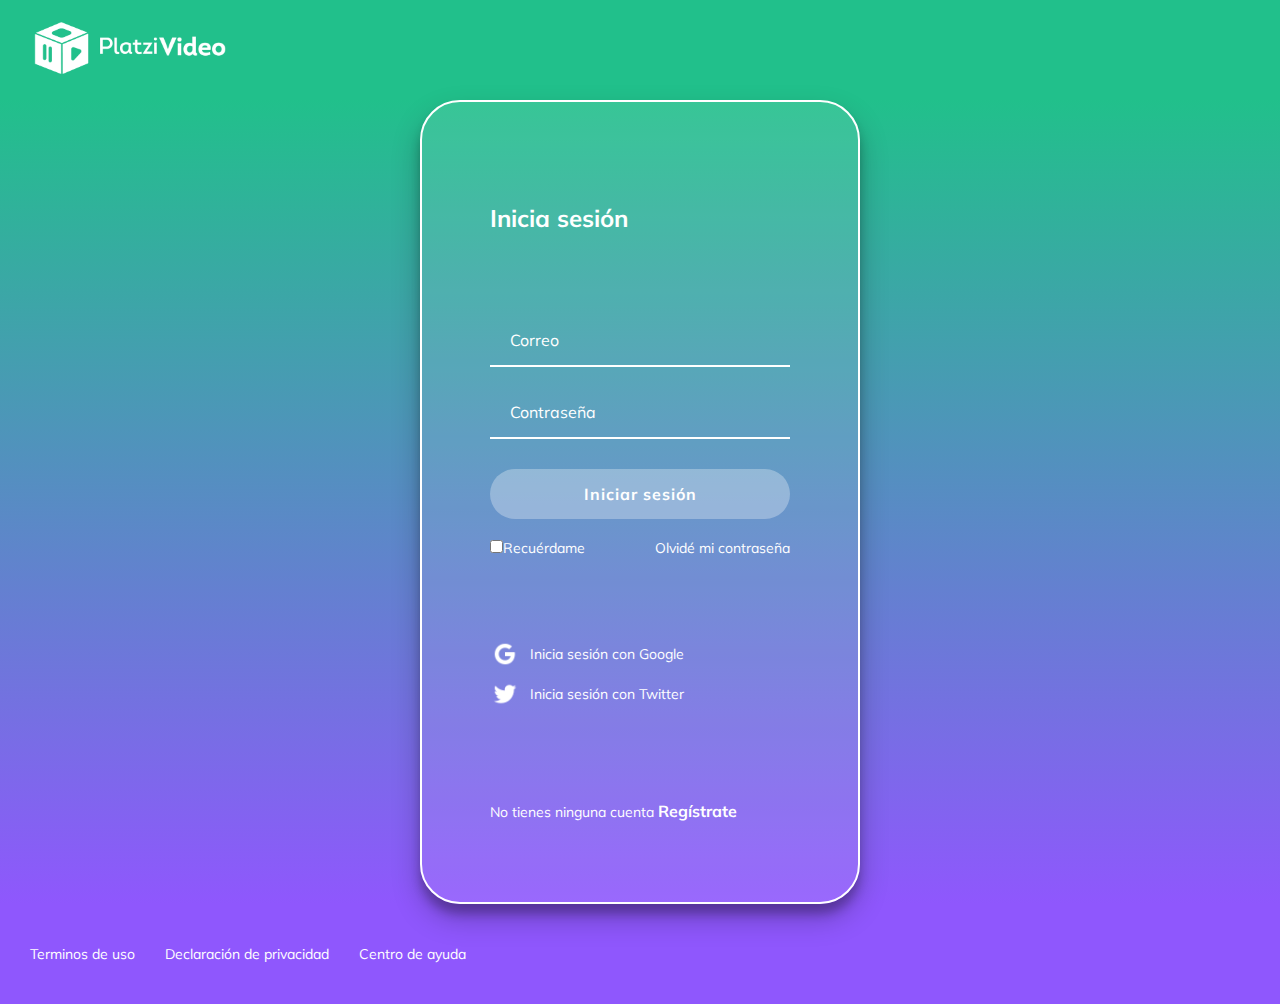
<file: iniciar-sesion.html>
<!DOCTYPE html>
<html lang="en">
<head>
  <meta charset="UTF-8">
  <meta name="viewport" content="width=device-width, initial-scale=1.0">
  <meta http-equiv="X-UA-Compatible" content="ie=edge">
  <!-- Font -->
  <link href="https://fonts.googleapis.com/css?family=Muli&display=swap" rel="stylesheet">
  <!-- Styles -->
  <link rel="stylesheet" href="css/styles-2.css">
  <!-- Title -->
  <title>Inicia Sesión</title>
</head>
<body>
  <header class="header">
    <a href="index.html"><img tabindex="0" class="header__img" src="img/logo.png" alt="Platzi Video"></a>
  </header>
  <section class="login">
    <section class="login__container">
      <h2 tabindex="0">Inicia sesión</h2>
      <form class="login__container--form">
        <input aria-label="Correo" class="input" type="text" placeholder="Correo">
        <input aria-label="Contraseña" class="input" type="password" placeholder="Contraseña">
        <button class="button">Iniciar sesión</button>
        <div class="login__container--remember-me">
          <label>
            <input type="checkbox" id="cbox1" value="first_checkbox">Recuérdame
          </label>
          <a href="/">Olvidé mi contraseña</a>
        </div>
      </form>
      <section class="login__container--social-media">
        <div><img src="img/google-icon.png"> Inicia sesión con Google</div>
        <div><img src="img/twitter-icon.png"> Inicia sesión con Twitter</div>
      </section>
      <p class="login__container--register">No tienes ninguna cuenta <a href="">Regístrate</a></p>
    </section>
  </section>
  <footer class="footer">
    <a href="/">Terminos de uso</a>
    <a href="/">Declaración de privacidad</a>
    <a href="/">Centro de ayuda</a>
  </footer>
</body>
</html>
</file>
<file: css/styles-2.css>
* {
    margin: 0;
    padding: 0;
}

body {
    margin: 0;
    font-family: 'Muli', sans-serif;
  }
  
  .header {
    align-items: center;
    background-color: #21c08b;
    color: white;
    display: flex;
    height: 100px;
    /* justify-content: space-between; */
    top: 0px;
    width: 100%;
  }
  
  .header__img {
    margin-left: 30px;
    width: 200px;
  }
  
  .login {
    background-image: linear-gradient(#21c08b, #8f57fd);
    display: flex;
    align-items: center;
    flex-direction: column;
    justify-content: center;
    padding: 0px 30px;
    min-height: calc(100vh - 200px); /* El ancho será igual al tamaño de todo el height menos 200px (100px del header + 100px del footer) */
  }
  
  .login__container {
    background-color: rgba(255,255,255,0.1);
    border: 2px solid white;
    border-radius: 40px;
    box-shadow: 0 14px 28px rgba(0,0,0,0.25), 0 10px 10px rgba(0,0,0,0.22);
    color: white;
    display: flex;
    flex-direction: column;
    justify-content: space-around;
    min-height: 700px;
    padding: 60px 68px 40px;
    width: 300px;
  }
  
  .login__container--form {
    display: flex;
    flex-direction: column;
  }
  
  .login__container--form label {
    font-size: 14px;
  }
  
  .login__container--remember-me {
    color: white;
    display: flex;
    justify-content: space-between;
    margin-top: 10px;
  }
  
  .login__container--remember-me a {
    color: white;
    font-size: 14px;
    text-decoration: none;
  }
  
  .login__container--remember-me a:hover {
    text-decoration: underline;
  }
  
  .login__container--social-media > div {
    align-items: center;
    display: flex;
    font-size: 14px;
    margin-bottom: 10px;
  }
  
  .login__container--social-media > div > img {
    margin-right: 10px;
    width: 30px;
  }
  
  .login__container--register {
    font-size: 14px;
  }
  
  .login__container--register a {
    color: white;
    font-weight: bold;
    font-size: 16px;
    text-decoration: none;
  }
  
  .login__container--register a:hover {
    text-decoration: underline;
  }
  
  .footer {
    align-items: center;
    background-color: #8f57fd;
    display: flex;
    height: 100px;
    width: 100%;
  }
  
  .footer a {
    color: white;
    cursor: pointer;
    font-size: 14px;
    padding-left: 30px;
    text-decoration: none;
  }
  
  .footer a:hover {
    text-decoration: underline;
  }
  
  .input {
    background-color: transparent;
    border-bottom: 2px solid white;
    border-left: 0px;
    border-right: 0px;
    border-top: 0px;
    color: white;
    font-family: 'Muli', sans-serif;
    font-size: 16px;
    height: 50px;
    margin-bottom: 20px;
    outline: none;
    padding: 0px 20px;
  }
  
  ::placeholder {
    color: white;
  }
  
  .button {
    background-color: rgba(255, 255, 255, 0.3);
    border: none;
    border-radius: 25px;
    color: white;
    cursor: pointer;
    font-size: 16px;
    font-weight: bold;
    font-family: 'Muli', sans-serif;
    height: 50px;
    letter-spacing: 1px;
    margin: 10px 0px;
  }
  
  @media only screen and (max-width: 600px) {
    .login__container {
      background-color: transparent;
      border: none;
      box-shadow: none;
      padding: 0px;
      width: 100%;
    }
  
    .footer {
      align-items: flex-start;
      flex-direction: column;
    }
  }
</file>
